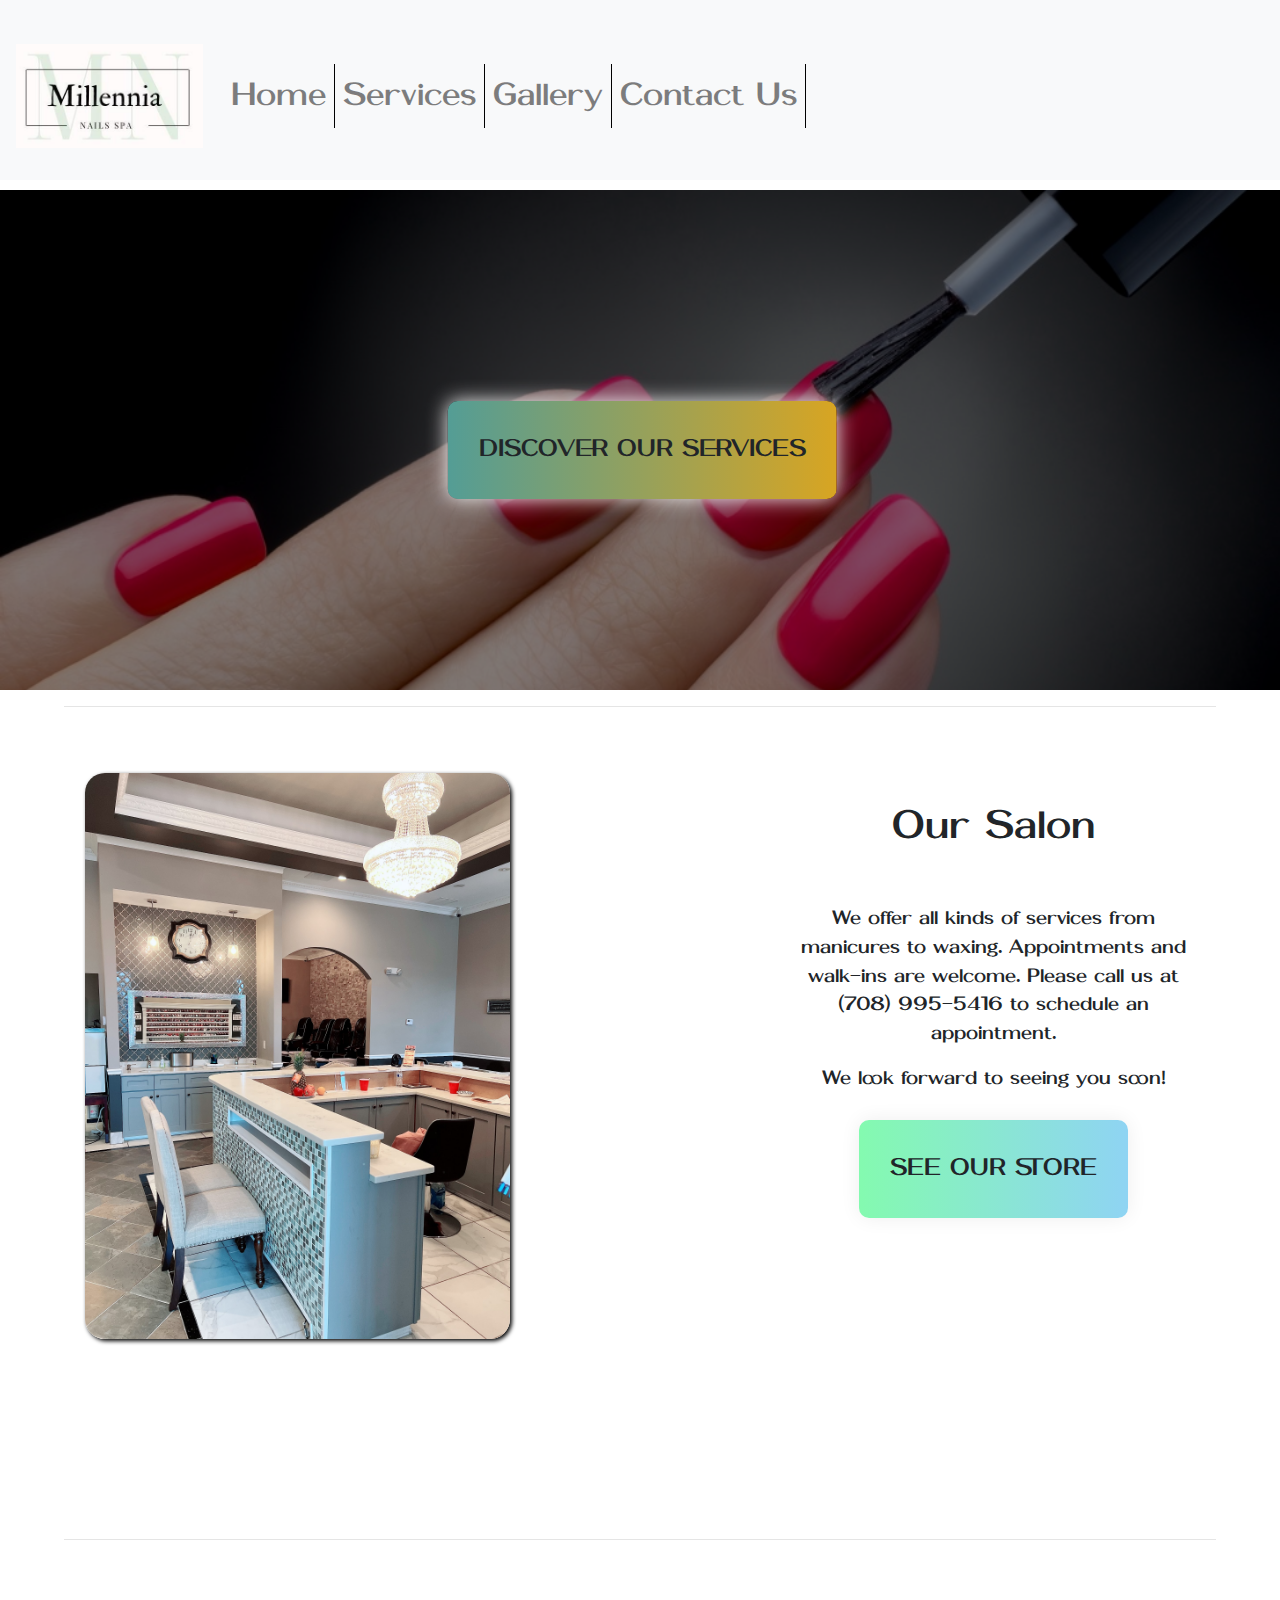
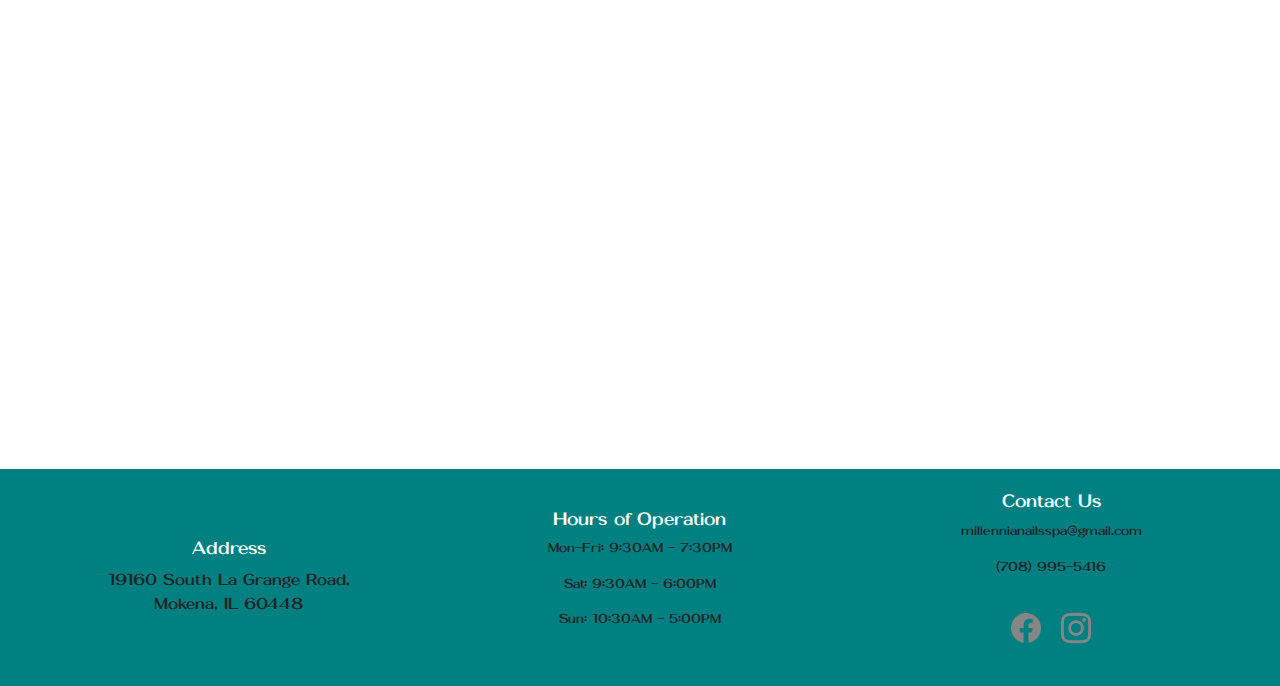
<file: index.html>
<!DOCTYPE html>
<html>
<head>

<title>Millennia Nails Spa</title>

<meta name="google-site-verification" content="6dgBxj6mV3RZN62hvN9KC6TFEDtgeVOykf9wQCbFM9w" />

<script src="https://code.jquery.com/jquery-3.2.1.slim.min.js" integrity="sha384-KJ3o2DKtIkvYIK3UENzmM7KCkRr/rE9/Qpg6aAZGJwFDMVNA/GpGFF93hXpG5KkN" crossorigin="anonymous"></script>
<script src="https://cdn.jsdelivr.net/npm/popper.js@1.12.9/dist/umd/popper.min.js" integrity="sha384-ApNbgh9B+Y1QKtv3Rn7W3mgPxhU9K/ScQsAP7hUibX39j7fakFPskvXusvfa0b4Q" crossorigin="anonymous"></script>
<script src="https://cdn.jsdelivr.net/npm/bootstrap@4.0.0/dist/js/bootstrap.min.js" integrity="sha384-JZR6Spejh4U02d8jOt6vLEHfe/JQGiRRSQQxSfFWpi1MquVdAyjUar5+76PVCmYl" crossorigin="anonymous"></script>
<link rel="stylesheet" href="https://cdn.jsdelivr.net/npm/bootstrap@4.0.0/dist/css/bootstrap.min.css" integrity="sha384-Gn5384xqQ1aoWXA+058RXPxPg6fy4IWvTNh0E263XmFcJlSAwiGgFAW/dAiS6JXm" crossorigin="anonymous">
<script src="https://unpkg.com/aos@2.3.1/dist/aos.js"></script>
<link href="https://unpkg.com/aos@2.3.1/dist/aos.css" rel="stylesheet">
<script src='scripts/page.js'></script>



<meta charset="UTF-8">
<meta name="viewport" content="width=device-width, initial-scale=1">
<link rel="stylesheet" type="text/css" href="style/index.css">

</head>
<body>

<!-- Navbar (sit on top) -->
<script id="replace_with_navbar" src="scripts/navbar.js"></script>

<!-- Page content -->
<div class="page-content">

  <div class="container-2">
    <div class="home-image"></div>
    <div class="overlay"></div>
    <a id="to-services" class="btn discover-btn" onclick="navigateToServices()">Discover our services</a>
  </div>


  <hr style="width:90%">

  <!-- About Section -->
  <div class="content" id="about" style="margin-bottom: 150px">

    <!-- Image Carousel -->
    <div class="container" width="70%">
      <div>
        <img id="carousel" class="carousel-img" src="src/gallery_img/IMG_1850.jpeg" width="auto" height="auto" margin="20%">
      </div>

      <!-- Text Content -->
      <div class="about-content">
        <h1 class="">Our Salon</h1><br>
        <p style="font-size:larger">We offer all kinds of services from manicures to waxing. Appointments and walk-ins are welcome. Please call us at (708) 995-5416 to schedule an appointment.</p>
        <p style="font-size:larger">We look forward to seeing you soon!</p>
        <a id="to-gallery" class="btn see-btn" onclick="navigateToGallery()">See our store</a>
      </div>
    </div>

  </div>

  <hr style="width:90%">

      <!-- Map Section -->
      <div class="map-responsive" id="map">
        <iframe src="https://www.google.com/maps/embed?pb=!1m18!1m12!1m3!1d2986.270890263603!2d-87.85357678463329!3d41.541731594375705!2m3!1f0!2f0!3f0!3m2!1i1024!2i768!4f13.1!3m3!1m2!1s0x880e152a72dbaedf%3A0x133109ac51369a09!2s19160%20South%20La%20Grange%20Road%2C%20Mokena%2C%20IL%2060448!5e0!3m2!1sen!2sus!4v1675964651616!5m2!1sen!2sus" width="400" height="250" style="border:0;" allowfullscreen="" loading="lazy" referrerpolicy="no-referrer-when-downgrade"></iframe>
      </div>

</div>

<!-- End page content -->


<!-- Footer -->
<script id="replace_with_footer" src="scripts/footer.js"></script>

</body>


</html>
</file>
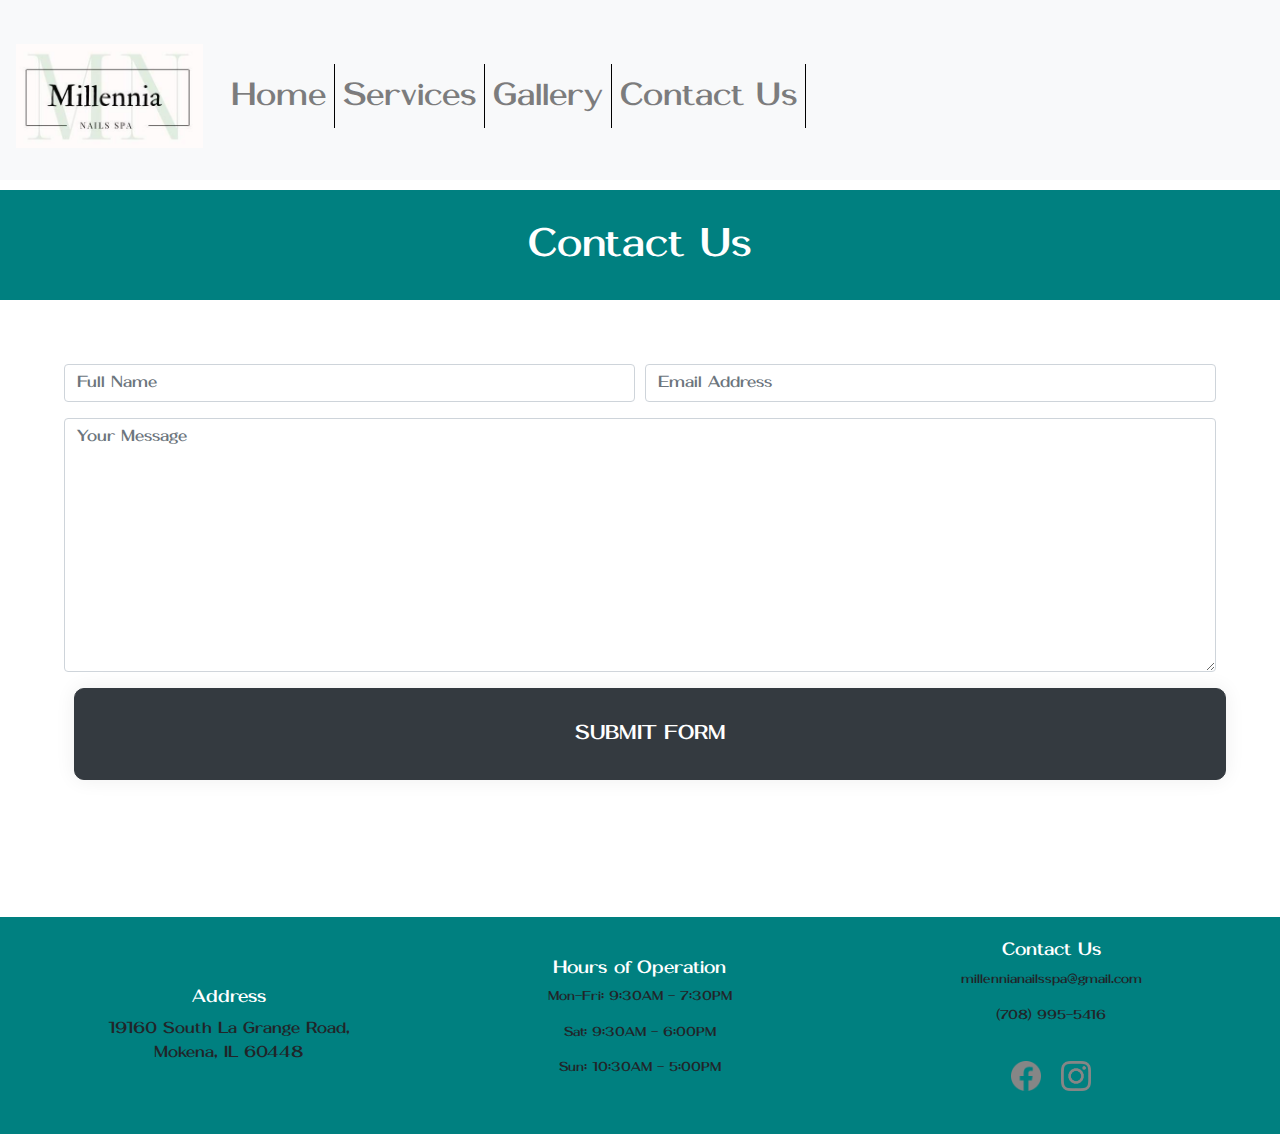
<file: contact.html>
<!DOCTYPE html>
<html>
<head>
<title>Millennia Nails Spa</title>

<script src="https://code.jquery.com/jquery-3.2.1.slim.min.js" integrity="sha384-KJ3o2DKtIkvYIK3UENzmM7KCkRr/rE9/Qpg6aAZGJwFDMVNA/GpGFF93hXpG5KkN" crossorigin="anonymous"></script>
<script src="https://cdn.jsdelivr.net/npm/popper.js@1.12.9/dist/umd/popper.min.js" integrity="sha384-ApNbgh9B+Y1QKtv3Rn7W3mgPxhU9K/ScQsAP7hUibX39j7fakFPskvXusvfa0b4Q" crossorigin="anonymous"></script>
<script src="https://cdn.jsdelivr.net/npm/bootstrap@4.0.0/dist/js/bootstrap.min.js" integrity="sha384-JZR6Spejh4U02d8jOt6vLEHfe/JQGiRRSQQxSfFWpi1MquVdAyjUar5+76PVCmYl" crossorigin="anonymous"></script>
<link rel="stylesheet" href="https://cdn.jsdelivr.net/npm/bootstrap@4.0.0/dist/css/bootstrap.min.css" integrity="sha384-Gn5384xqQ1aoWXA+058RXPxPg6fy4IWvTNh0E263XmFcJlSAwiGgFAW/dAiS6JXm" crossorigin="anonymous">
<script src="https://unpkg.com/aos@2.3.1/dist/aos.js"></script>
<link href="https://unpkg.com/aos@2.3.1/dist/aos.css" rel="stylesheet">
<script src="https://smtpjs.com/v3/smtp.js">
</script>
<script src='scripts/page.js'></script>

<meta charset="UTF-8">
<meta name="viewport" content="width=device-width, initial-scale=1">
<link rel="stylesheet" type="text/css" href="style/index.css">

</head>
<body>

<!-- Navbar (sit on top) -->
<script id="replace_with_navbar" src="scripts/navbar.js"></script>

<!-- Page content -->

<div class="page-content">

  <div class="page-header">
    <h1>Contact Us</h1>
  </div>

  <!-- <div>
    <img src="src/construction.jpeg" style="margin-left:auto; margin-right:auto; display:block; width:70%;">
  </div> -->

  <div>
    <div style="padding:5%;">

      <form id="emailForm" target="_blank" action="https://formsubmit.co/ee1ef1084732947befb7eb563b74f86d" method="POST">
        <div class="form-group">
          <div class="form-row">
            <div class="col">
              <input id="name" type="text" name="name" class="form-control" placeholder="Full Name" required>
            </div>
            <div class="col">
              <input id="email" type="email" name="email" class="form-control" placeholder="Email Address" required>
            </div>
          </div>
        </div>
        <div class="form-group">
          <textarea id="msg" placeholder="Your Message" class="form-control" name="message" rows="10" required></textarea>
        </div>
        <button id="emailSubmit" type="submit" class="btn btn-lg btn-dark btn-block">Submit Form</button>
      </form>
    </div>
  </div>

<div style="margin-bottom: 280px;"></div>
<!-- Footer -->
<script id="replace_with_footer" src="scripts/footer.js"></script>

<!-- End page content -->
</div>
<script src="https://unpkg.com/aos@next/dist/aos.js"></script>
<script>
  AOS.init();
</script>
</body>


</html>
</file>
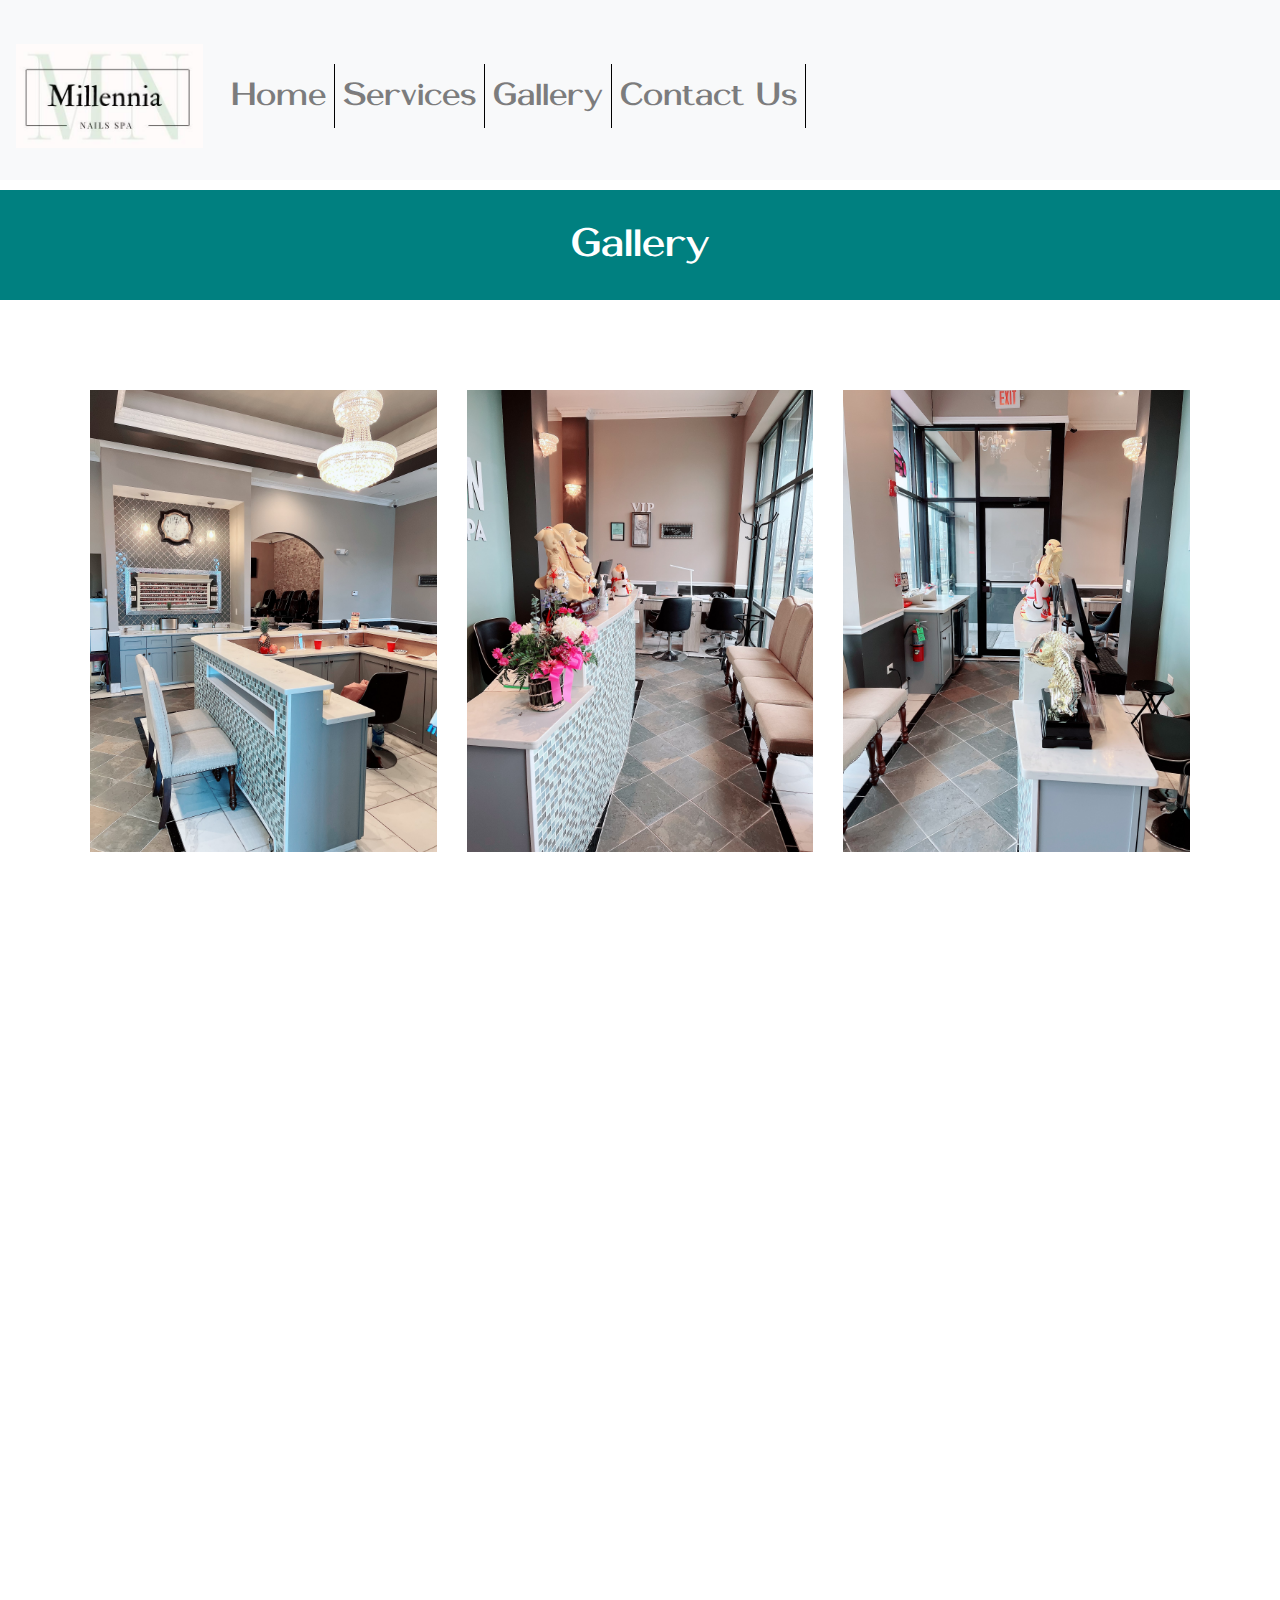
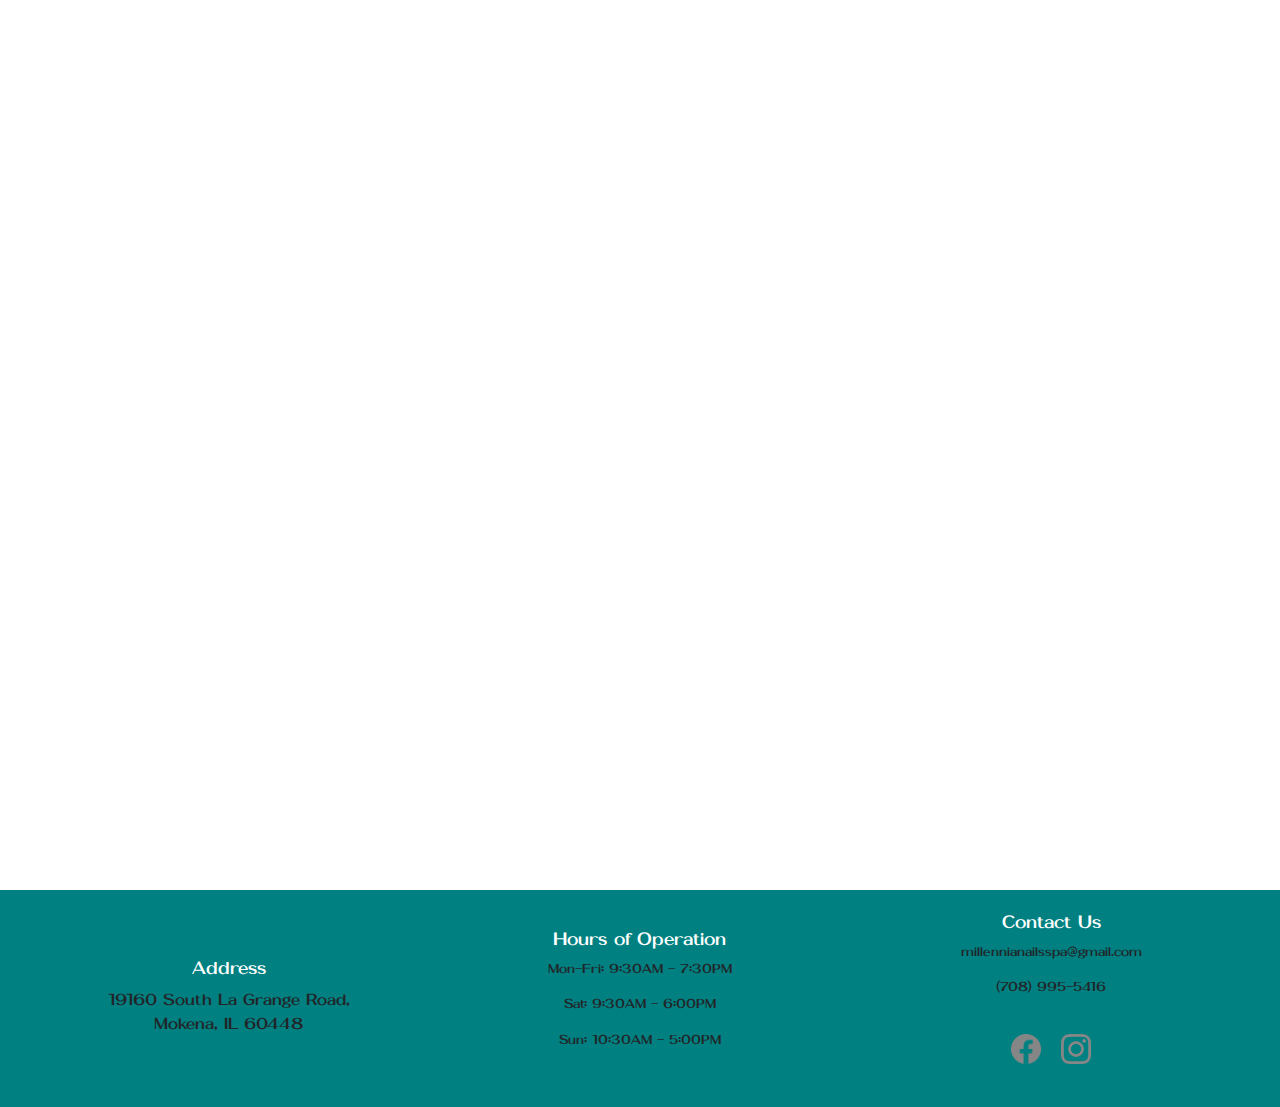
<file: gallery.html>
<!DOCTYPE html>
<html>
<head>
<title>Millennia Nails Spa</title>

<script src="https://code.jquery.com/jquery-3.2.1.slim.min.js" integrity="sha384-KJ3o2DKtIkvYIK3UENzmM7KCkRr/rE9/Qpg6aAZGJwFDMVNA/GpGFF93hXpG5KkN" crossorigin="anonymous"></script>
<script src="https://cdn.jsdelivr.net/npm/popper.js@1.12.9/dist/umd/popper.min.js" integrity="sha384-ApNbgh9B+Y1QKtv3Rn7W3mgPxhU9K/ScQsAP7hUibX39j7fakFPskvXusvfa0b4Q" crossorigin="anonymous"></script>
<script src="https://cdn.jsdelivr.net/npm/bootstrap@4.0.0/dist/js/bootstrap.min.js" integrity="sha384-JZR6Spejh4U02d8jOt6vLEHfe/JQGiRRSQQxSfFWpi1MquVdAyjUar5+76PVCmYl" crossorigin="anonymous"></script>
<link rel="stylesheet" href="https://cdn.jsdelivr.net/npm/bootstrap@4.0.0/dist/css/bootstrap.min.css" integrity="sha384-Gn5384xqQ1aoWXA+058RXPxPg6fy4IWvTNh0E263XmFcJlSAwiGgFAW/dAiS6JXm" crossorigin="anonymous">
<script src="https://unpkg.com/aos@2.3.1/dist/aos.js"></script>
<link href="https://unpkg.com/aos@2.3.1/dist/aos.css" rel="stylesheet">
<script src='scripts/page.js'></script>


<meta charset="UTF-8">
<meta name="viewport" content="width=device-width, initial-scale=1">
<link rel="stylesheet" type="text/css" href="style/index.css">

</head>
<body>

<!-- Navbar (sit on top) -->
<script id="replace_with_navbar" src="scripts/navbar.js"></script>

<!-- Page content -->

<div class="page-content">

  <div class="page-header">
    <h1>Gallery</h1>
  </div>

  <!-- Gallery -->
  <script id="replace_with_gallery" src="scripts/gallery.js"></script>

<!-- End page content -->
</div>

<!-- Footer -->
<script id="replace_with_footer" src="scripts/footer.js"></script>

<script src="https://unpkg.com/aos@next/dist/aos.js"></script>
<script>
  AOS.init();
</script>
</body>


</html>
</file>
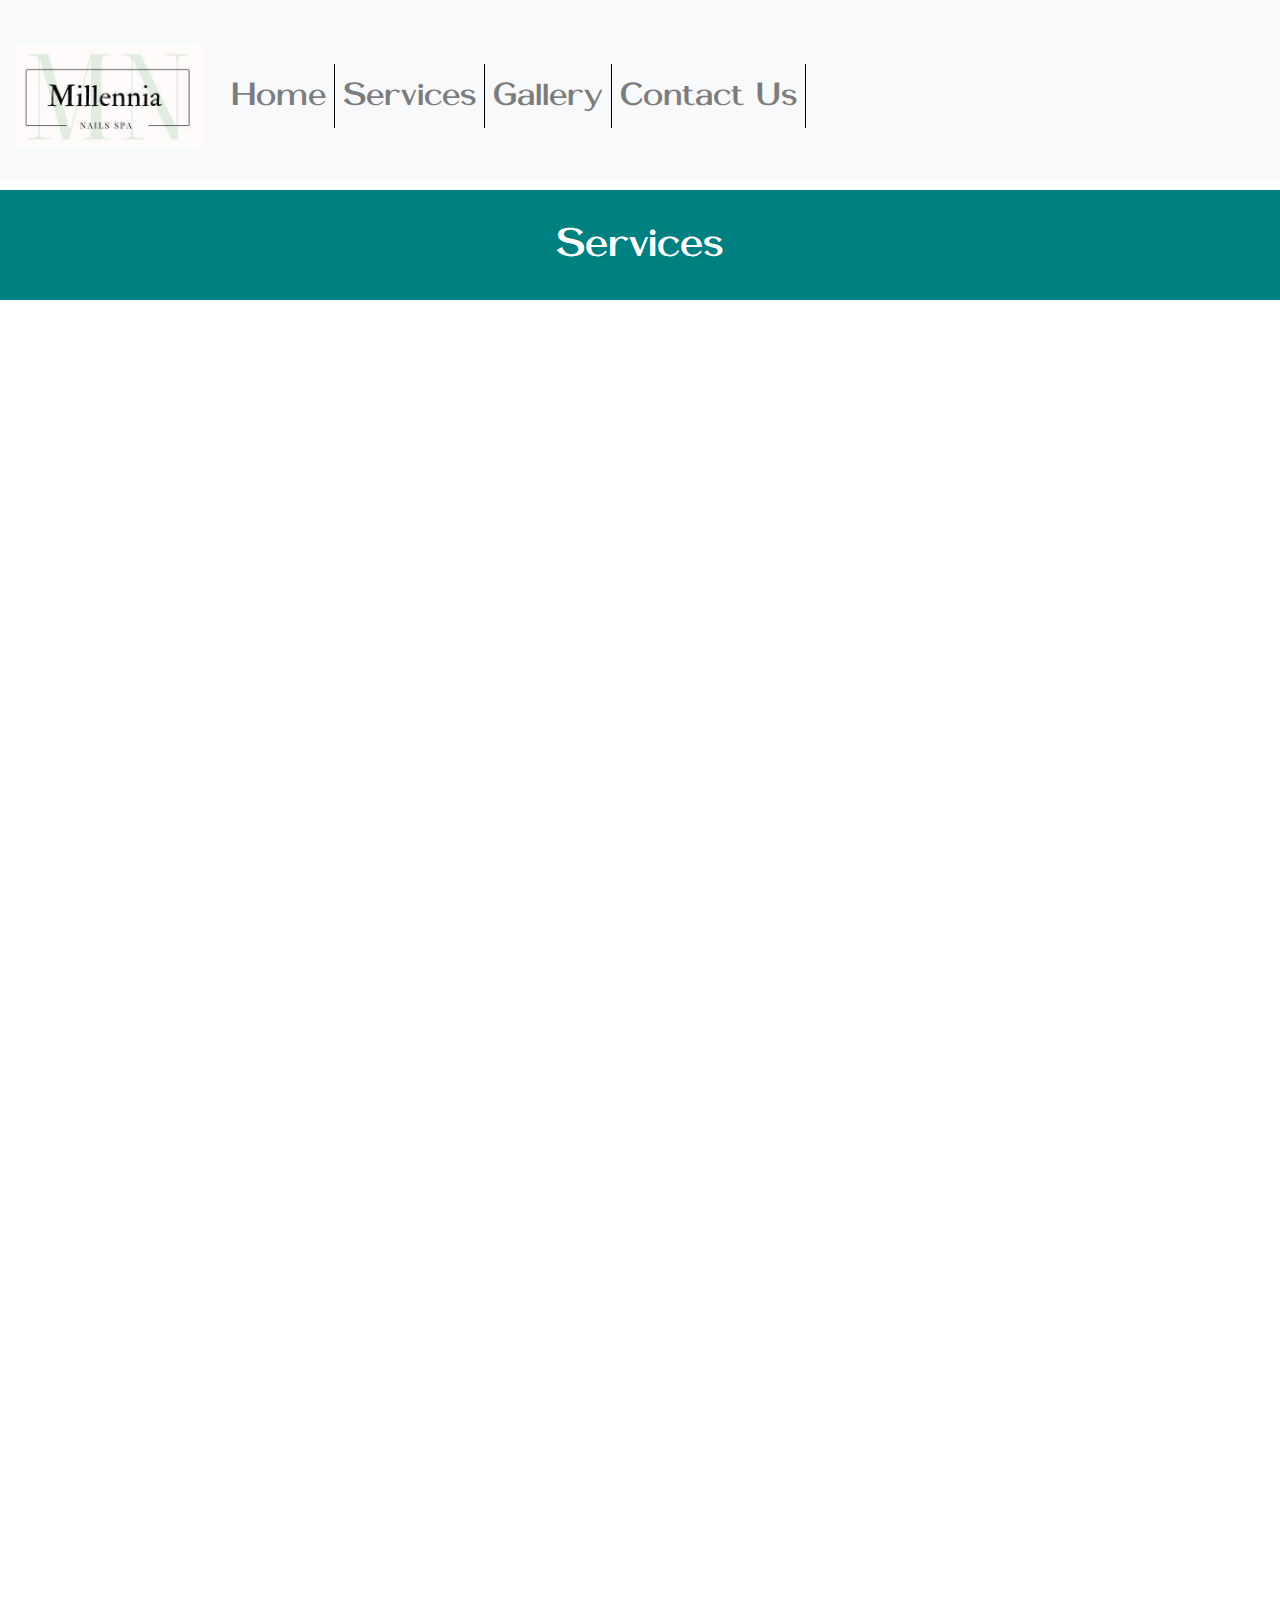
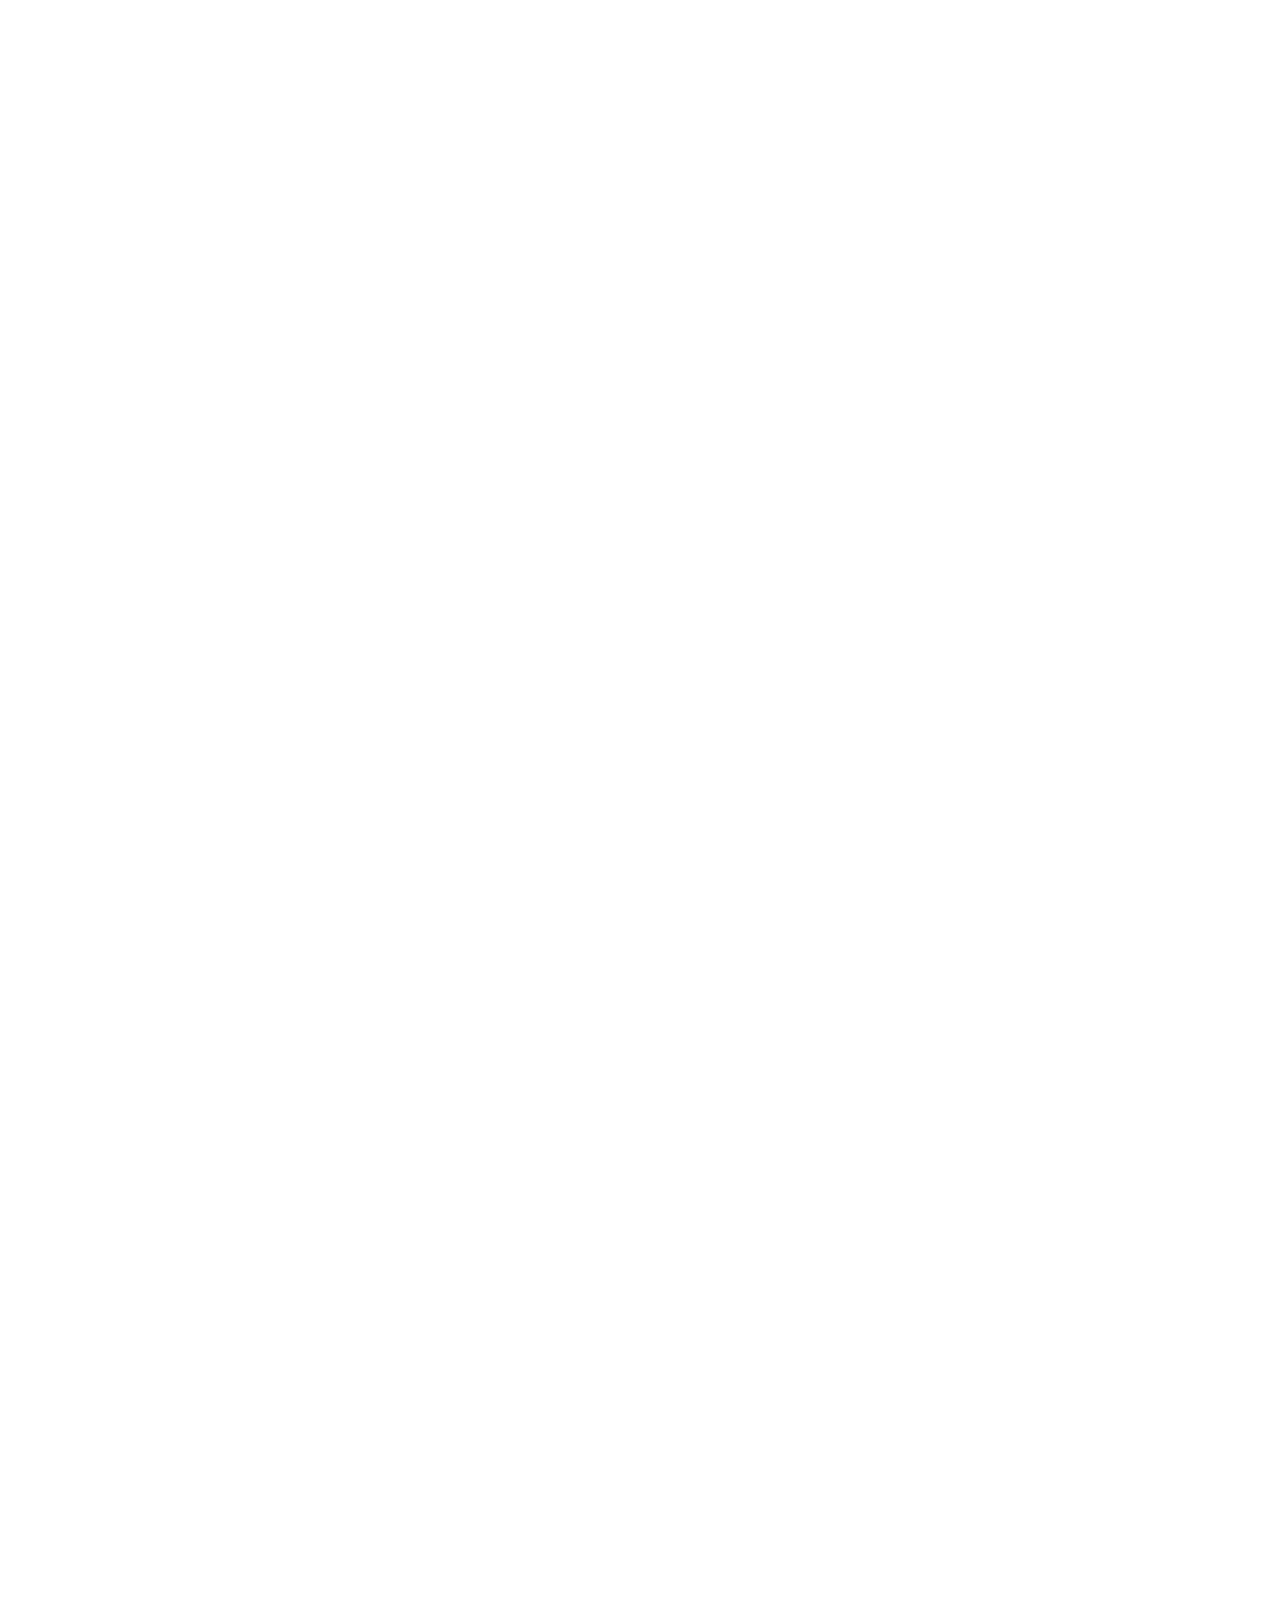
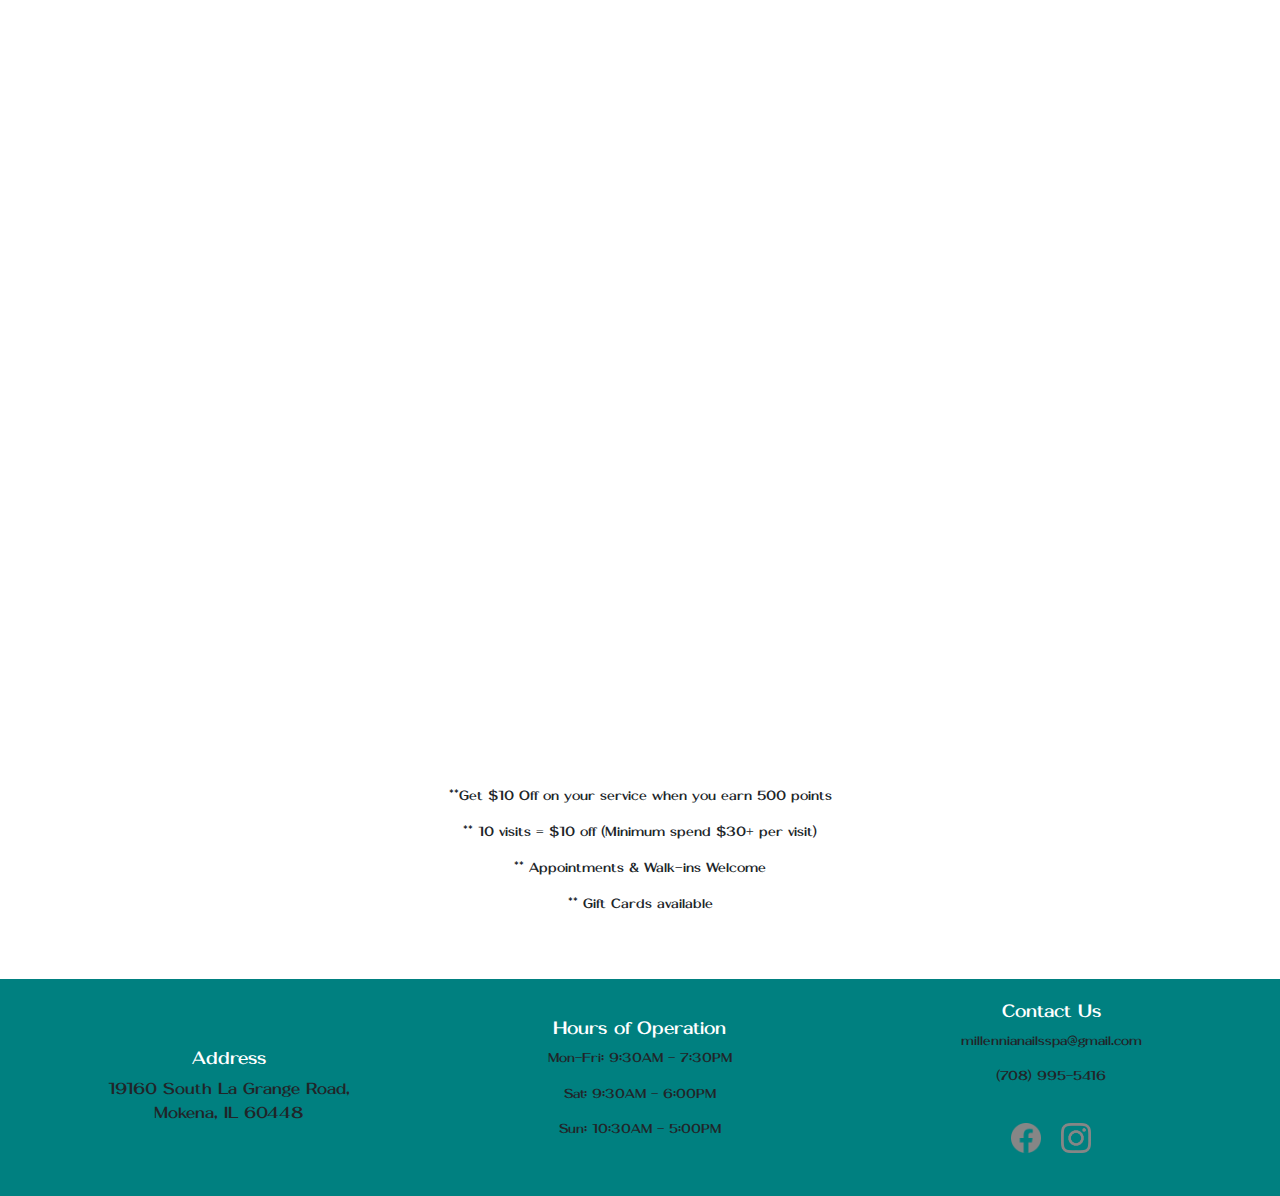
<file: services.html>
<!DOCTYPE html>
<html>
<head>
<title>Millennia Nails Spa</title>

<script src="https://code.jquery.com/jquery-3.2.1.slim.min.js" integrity="sha384-KJ3o2DKtIkvYIK3UENzmM7KCkRr/rE9/Qpg6aAZGJwFDMVNA/GpGFF93hXpG5KkN" crossorigin="anonymous"></script>
<script src="https://cdn.jsdelivr.net/npm/popper.js@1.12.9/dist/umd/popper.min.js" integrity="sha384-ApNbgh9B+Y1QKtv3Rn7W3mgPxhU9K/ScQsAP7hUibX39j7fakFPskvXusvfa0b4Q" crossorigin="anonymous"></script>
<script src="https://cdn.jsdelivr.net/npm/bootstrap@4.0.0/dist/js/bootstrap.min.js" integrity="sha384-JZR6Spejh4U02d8jOt6vLEHfe/JQGiRRSQQxSfFWpi1MquVdAyjUar5+76PVCmYl" crossorigin="anonymous"></script>
<link rel="stylesheet" href="https://cdn.jsdelivr.net/npm/bootstrap@4.0.0/dist/css/bootstrap.min.css" integrity="sha384-Gn5384xqQ1aoWXA+058RXPxPg6fy4IWvTNh0E263XmFcJlSAwiGgFAW/dAiS6JXm" crossorigin="anonymous">
<script src="https://unpkg.com/aos@2.3.1/dist/aos.js"></script>
<link href="https://unpkg.com/aos@2.3.1/dist/aos.css" rel="stylesheet">
<script src='scripts/page.js'></script>


<meta charset="UTF-8">
<meta name="viewport" content="width=device-width, initial-scale=1">
<link rel="stylesheet" type="text/css" href="style/index.css">

</head>
<body>

<!-- Navbar (sit on top) -->
<script id="replace_with_navbar" src="scripts/navbar.js"></script>

<!-- Page content -->

<div class="page-content-2">

  <div class="page-header">
    <h1>Services</h1>
  </div>

  <div style="margin-top:50px">
    <div class="service-header"  data-aos="fade-left"><h1>Manicure</h1></div>
    <div class="service-items"  data-aos="fade-left"> <hr>

        <h3>Basic Manicure $25</h3>
        <hr>

        <h3>Basic Manicure & Pedicure $60</h3>
        <hr>

        <h3>No-Chip Manicure $40</h3>
        <hr>

        <h3>No-Chip French Manicure $50</h3>


    </div>
    
    <div class="service-header"  data-aos="fade-right"><h1>Spa Pedicure</h1></div>
    <div class="service-items" data-aos="fade-right"> <hr>
      <h3>Basic Pedicure $35</h3>
      <p>Sugar scrub warm lotion, massage, and the polish of your choice</p>
      <hr>

      <h3>Paraffin Pedicure $45</h3>
      <p>Mineral sugar scrub, paraffin treatment, warm lotion, massage and the polish of your choice</p>
      <hr>

      <h3>Mask Pedicure $45</h3>
      <p>Mineral sugar scrub, hydration mask, warm lotion, massage and the polish of your choice</p>
      <hr>

      <h3>Deluxe Pedicure $55</h3>
      <p>Mineral sugar scrub, hydration mask, paraffin treatment, warm lotion, massage and the polish of your choice</p>
      <hr>

      <h3>Men's Sport Pedicure $55</h3>
      <p>Mineral sugar scrubm cooling hydration mask gel, paraffin treatment, hot stone massage, warm lotion and the polish of your choice</p>
      <hr>

      <h3>Design Pedicure $65</h3>
      <p><b>**Infused with mineral and all-natural ingredients</b></p>
      <p>Scented rose pedals, warm foot bath, mineral sugar scrubm hydration mask, hot stone with massage oil, paraffin treatment, warm lotion and the polish of your choice</p>
      <hr>

      <h3>V.I.P. Pedicure $85</h3>
      <p>This luxorious spa pedicure provides a premium pedicure experience. Relax and rejuvenate with a combination of detox volcano crystal and activators to creat an invigorating sugar scrub exfoliation, collagen mask, paraffin treatment, hot stone with massage oil, collagen massage lotion and finish with the polish of your choice</p>
      <hr>

      Extras:
      | No-chip Add-on: $15 | No-chip French: $25 | French: $10
    </div>

    <div class="service-header" data-aos="fade-left"><h1>Nail Enhancement</h1></div>
    <div class="service-items" data-aos="fade-left">
      <h3>Acrylic</h3>
      <p>Full set: $45 | Fill-in: $35</p>
      <hr>

      <h3>Acrylic &amp; Gel Polish</h3>
      <p>Full set: $55 | Fill-in: $45</p>
      <hr>

      <h3>Pink &amp; White</h3>
      <p>Full set: $65 | Fill-in: $55</p>
      <hr>

      <h3>Pink Fill On</h3>
      <p>Fill-in: $45</p>
      <hr>

      <h3>Color Powder</h3>
      <p>Full set: $60 | Fill-in: $50</p>
      <hr>

      <h3>Ombre Nails</h3>
      <p>Full set: $65 | Fill-in: $55</p>
      <hr>

      <h3>Ombre 1 Tone Fill</h3>
      <p>Fill-in: $45</p>

    </div>

    <div class="service-header" data-aos="fade-right"><h1>Dipping Powder</h1></div>
    <div class="service-items" data-aos="fade-right">
      <p><strong>The newest and most innovative nail technique!</strong></p> <hr>
      <h3>Dipping Powder Overlay $50</h3> <hr>
      <h3>Dipping Powder w/ Tips $55</h3> <hr>
      <h3>Dipping Powder French $60</h3> <hr>
      <h3>Dipping Powder French w/ Tips $65</h3> <hr>
      <h3>Dipping Powder Ombre $65</h3> <hr>
      <h3>Dipping Powder Ombre w/ Tips $70</h3> 
    </div>

    <div class="service-header" data-aos="fade-left"><h1>Little Princess</h1></div>
    <div class="service-items" data-aos="fade-left">
      <p>(under 10 years old)</p> <hr>
      <h3>Basic Manicure $20</h3> <hr>
      <h3>No-Chip Manicure $30</h3> <hr>
      <h3>Basic Pedicure $25</h3> <hr>
      <h3>No-Chip Pedicure $35</h3> <hr>
      <h3>Manicure &amp; Pedicure $40</h3> <hr>
      <h3>Polish Change Hands or Toes $10</h3> <hr>
      <h3>Polish Change Hands &amp; Toes $20</h3>
    </div>

    <div class="service-header"  data-aos="fade-right"><h1>Waxing</h1></div>
    <div class="service-items" data-aos="fade-right"> <hr>
      <h3>Eyebrows $15</h3> <hr>
      <h3>Lip $10</h3> <hr>
      <h3>Chin $10</h3> <hr>
      <h3>Full Face $45</h3> <hr>
      <h3>Underarms $25</h3><hr>
      <h3>Brazilian $65</h3><hr>
    </div>

    </div>
    
  </div>



  <div style="text-align: center; padding: 15px;">
    <p>**Get $10 Off on your service when you earn 500 points</p>
    <p>** 10 visits = $10 off (Minimum spend $30+ per visit)</p>
    <p>** Appointments & Walk-ins Welcome</p>
    <p>** Gift Cards available</p>
  </div>



<div style="margin-bottom: 250px;"></div>
<!-- Footer -->
<script id="replace_with_footer" src="scripts/footer.js"></script>

<!-- End page content -->
</div>

</body>


</html>
</file>
<file: style/index.css>
@font-face{
  font-family: Mikela;
  src:url("../src/Qasther/Qasther.otf");
}

.map-responsive{

  overflow:hidden;

  padding-bottom:56.25%;

  position:relative;

  height:0;

}

.map-responsive iframe{

  left:0;

  top:0;

  height:70%;

  width:100%;

  position:absolute;

  margin-bottom: 20%;

}


.container {
  display: flex;
}

.page-content{
  margin-top: 10px;
  margin-bottom: 10px;
}

.page-content-2{
  margin-top: 10px;
}

html {
  position: relative;
  min-height: 100%;
  height: 100%;
  overflow-x: hidden;
  overflow-y: scroll;
}

body {
  overflow-x: hidden;
  position: relative;
  min-height: 100%;
  margin-bottom: 200px;
}

.center {
  margin: auto;
  width: 131px;
  /* border: 3px solid green; */
  padding: 10px;
}

.content{
  width: 100%;
  padding: 50px;
}

hr{
  width: 50%;
}


div {
  font-family: 'Mikela';
  font-weight: lighter;
}

p{
  font-size: smaller;
}

h1{
  margin-top:30px; 
  margin-bottom:30px;
  font-family:'Mikela'
}

.page-header{
  text-align: center; border: 1px #008080 solid; background: #008080; color:white
}

.page-header h1{
  margin-top:30px; margin-bottom:30px
}
/* -----------------------------------------------Services Styles----------------------------------------------- */
.service-header{
  margin: auto;
  width: fit-content;
  border: 3px solid black;
  padding-left: 30px;
  padding-right: 30px;
  align-items: center;
  justify-content: center;
  flex-direction:row;
  text-align: center;
  border-radius: 25px;
  background-image: linear-gradient(#E89B00, #FFDF01);
  color: white;
  text-shadow: 2px 2px 4px #000000;
  box-shadow: 10px 10px lightblue;

}

.service-header p{
  margin:1%
}

.service-items{
  margin:auto;
  text-align: center;
  width: 75%;
  padding:20px;
}

.service-items h3{
  font-size: larger;
}
/* -----------------------------------------------End Services Styles----------------------------------------------- */
/* -----------------------------------------------Home Styles----------------------------------------------- */
.carousel-img {
  width: 60%;
  height: auto;
  margin-right: 20px;
  border-radius: 20px;
  box-shadow:2px 2px 4px #000000;
}

.carousel{
  width: 50%;
  align-items: center;
  justify-content: center;
}

.container-2 {
  position: relative;
  width: 100%;
  height: 500px;
}

.home-image {
  width: 100%;
  height: 100%;
  background-image: url(../src/painted-nails-2.jpeg);
  background-size: cover;
  background-position: center;
  position: absolute;
  transform: (-50%,-50%);
}

.overlay {
  position: absolute;
  top: 0;
  left: 0;
  width: 100%;
  height: 100%;
  background-color: rgba(0, 0, 0, 0.5);
}

.btn {
  flex: 1 1 auto;
  margin: 10px;
  padding: 30px;
  text-align: center;
  text-transform: uppercase;
  transition: 0.5s;
  background-size: 200% auto;
  color: white;
 /* text-shadow: 0px 0px 10px rgba(0,0,0,0.2);*/
  box-shadow: 0 0 20px #eee;
  border-radius: 10px;
 }

 @keyframes slideInLeft {
  0% {
    transform: translate(-500%, -50%);
  }
  100% {
    transform: translate(-52%, -50%);
  }
}


.discover-btn {
  position: absolute;
  top: 50%;
  left: 50%;
  transform: translate(-52%, -50%);
  font-size: 24px;
  animation-duration: 2s;
  animation-timing-function: ease-in-out;
  animation-delay: 0s;
  animation-iteration-count: 1;
  animation-name: slideInLeft;
  background-image: linear-gradient(to right, #549D95 0%, goldenrod 51%, #549D95 100%);
  text-align: center;
  text-decoration: none;
}

.see-btn {
  font-size: 24px;
  background-image: linear-gradient(to right, #84fab0 0%, #8fd3f4 51%, #84fab0 100%);
}

.btn:hover {
  background-position: right center; /* change the direction of the change here */
}

.about-content{
  width:100%; 
  height:400px; 
  text-align: center;
  justify-content: center;
}
/* -----------------------------------------------End Home Styles----------------------------------------------- */
/* -----------------------------------------------Nav Styles----------------------------------------------- */
.navbar-custom {
  padding-top:20px;
  background-color: white;
  height: 180px;
  font-size:xx-large
}
/* Modify brand and text color */

.navbar-custom .header{
  font-family: 'Mikela';
  color: goldenrod;
  font-size: larger;
  border: #000000 8px double;
  box-shadow: gray 2px 2px 4px;
  padding: 8px;
}

.navbar-collapse{
  margin-left: 20px;

}

.nav-item{
  border-right: #000000 1px solid;
}

.nav-logo{
  height:auto; width:15%;
}

/* -----------------------------------------------End Nav Styles----------------------------------------------- */
/* -----------------------------------------------Footer Styles----------------------------------------------- */
footer{
  background-color: teal;
  padding: 3px;
  bottom: 0;
  position: absolute;
  width: 100%;
}

.footer-content{
  /* border: 2px solid yellow; */
  margin: 20px;
  display: flex;
  align-items: center;
  justify-content: center;
  flex-direction:row;
  text-align: center;
}

.footer-subcontent{
  width:50%;
  /* border: 2px solid rgb(255, 0, 187); */
  display: flex;
  flex-direction: column;
  align-items: center;
  justify-content: center;
}

.footer-subcontent-2{
  width:70%;
  display: flex;
  flex-direction: row;
  align-items: center;
  justify-content: center;
  /* border: 2px solid rgb(255, 0, 187); */
}

.footer-content h2{
  color: white;
  font-size: large;
}

.footer-content p{
  font-size: small;
}

.icon {
  width:30px;
  margin: 10px;
}
/* -----------------------------------------------End Footer Styles----------------------------------------------- */

.gallery {
  padding: 90px;
  margin-bottom: 200px;
}

/* media query styles */
@media (max-width: 600px) {
  .container {
    flex-direction: column;
  }

  .carousel-img {
    width: 100%;
    height: auto;
    margin: 0 0 20px 0;
  }

  .service-header h1{
    margin:5%;
    text-align: center;
    font-size: 18px;
  }

  .page-content{
    margin-bottom: 300px;
  }

  .navbar-collapse{
    background-color: lightgray;
    z-index: 200;
    width: 60%;
    color:#008080;
    padding: 10px;
    box-shadow: lightblue 2px 2px 4px;
    border-radius: 4px;
    margin-left: 10px;
  }
  
  .nav-logo{
    width: 50%;
  }
}
</file>
